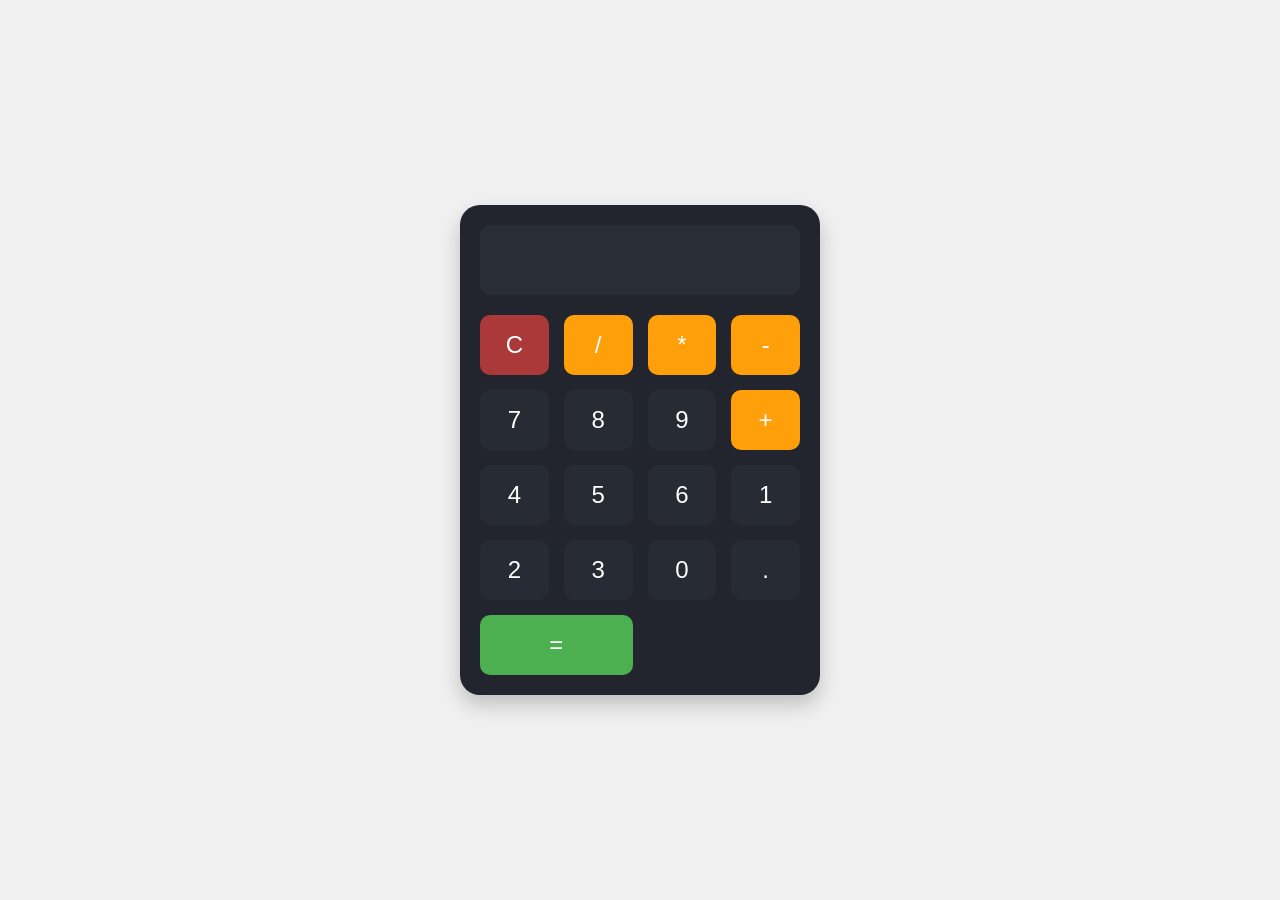
<file: simplecalculator/index.html>
<!DOCTYPE html>
<html lang="en">
<head>
    <meta charset="UTF-8">
    <meta name="viewport" content="width=device-width, initial-scale=1.0">
    <title>Project 2: Calculator</title>
    
    <!-- CSS for Styling the Calculator -->
    <style>
        /* Basic styling for the entire page */
        body {
            display: flex;
            justify-content: center;
            align-items: center;
            min-height: 100vh;
            background: #f0f0f0;
            font-family: 'Arial', sans-serif;
            margin: 0;
        }

        /* The main container for the calculator */
        .calculator {
            width: 320px;
            background: #22252D; /* Dark background for the calculator body */
            border-radius: 20px;
            box-shadow: 0 10px 20px rgba(0, 0, 0, 0.2);
            padding: 20px;
        }

        /* The display screen */
        #display {
            width: 100%;
            height: 70px;
            border: none;
            background: #292D36; /* Darker background for the screen */
            border-radius: 10px;
            font-size: 2.5em; /* Large font size for the numbers */
            text-align: right;
            padding: 10px 20px;
            box-sizing: border-box;
            color: #fff;
            margin-bottom: 20px;
        }

        /* Prevent users from typing directly into the display */
        #display:focus {
            outline: none;
        }

        /* The container for all the buttons */
        .buttons {
            display: grid;
            grid-template-columns: repeat(4, 1fr); /* Creates a 4-column grid */
            gap: 15px; /* Space between buttons */
        }

        /* General styling for all buttons */
        button {
            height: 60px;
            border: none;
            border-radius: 10px;
            font-size: 1.5em;
            cursor: pointer;
            background: #272B33;
            color: #fff;
            transition: background 0.2s ease-in-out, transform 0.1s ease;
        }
        
        /* Give feedback when a button is hovered over */
        button:hover {
            background: #3a3f4c;
        }

        /* Give feedback when a button is clicked */
        button:active {
            transform: scale(0.95);
        }

        /* Special styling for operator buttons (+, -, *, /) */
        .operator {
            background: #FF9F0A; /* A bright color to stand out */
            color: #fff;
        }
        
        .operator:hover {
            background: #e68e00;
        }

        /* Special styling for the 'Clear' and 'Equals' buttons */
        #clear-btn {
            background: #AC3939; /* Red for clearing */
        }
        
        #clear-btn:hover {
            background: #9b3232;
        }

        #equal-btn {
            background: #4CAF50; /* Green for equals */
            grid-column: span 2; /* Make the equals button span two columns */
        }
        
        #equal-btn:hover {
            background: #45a049;
        }
    </style>
</head>
<body>

    <!-- HTML Structure of the Calculator -->
    <div class="calculator">
        <!-- The display screen where numbers and results are shown -->
        <input type="text" id="display" readonly>
        
        <!-- The grid of buttons for user input -->
        <div class="buttons">
            <!-- Row 1 -->
            <button id="clear-btn" onclick="clearDisplay()">C</button>
            <button class="operator" onclick="appendToDisplay('/')">/</button>
            <button class="operator" onclick="appendToDisplay('*')">*</button>
            <button class="operator" onclick="appendToDisplay('-')">-</button>

            <!-- Row 2 -->
            <button onclick="appendToDisplay('7')">7</button>
            <button onclick="appendToDisplay('8')">8</button>
            <button onclick="appendToDisplay('9')">9</button>
            <button class="operator" onclick="appendToDisplay('+')">+</button>

            <!-- Row 3 -->
            <button onclick="appendToDisplay('4')">4</button>
            <button onclick="appendToDisplay('5')">5</button>
            <button onclick="appendToDisplay('6')">6</button>

            <!-- Row 4 -->
            <button onclick="appendToDisplay('1')">1</button>
            <button onclick="appendToDisplay('2')">2</button>
            <button onclick="appendToDisplay('3')">3</button>

            <!-- Row 5: 0, decimal, and equals -->
            <button onclick="appendToDisplay('0')">0</button>
            <button onclick="appendToDisplay('.')">.</button>
            <button id="equal-btn" onclick="calculateResult()">=</button>
        </div>
    </div>

    <!-- JavaScript for Calculator Logic -->
    <script>
        // Get the display element from the document
        const display = document.getElementById('display');

        // Function to append characters to the display
        function appendToDisplay(input) {
            display.value += input;
        }

        // Function to clear the display
        function clearDisplay() {
            display.value = "";
        }

        // Function to calculate the result
        function calculateResult() {
            try {
                // The eval() function evaluates a string as a JavaScript expression.
                // For example, eval("2+2") returns 4.
                // It's perfect for a simple calculator but can be a security risk in complex apps.
                display.value = eval(display.value);
            } catch (error) {
                // If the user enters an invalid expression (e.g., "5*/"), display "Error"
                display.value = "Error";
            }
        }
    </script>

</body>
</html>
</file>
